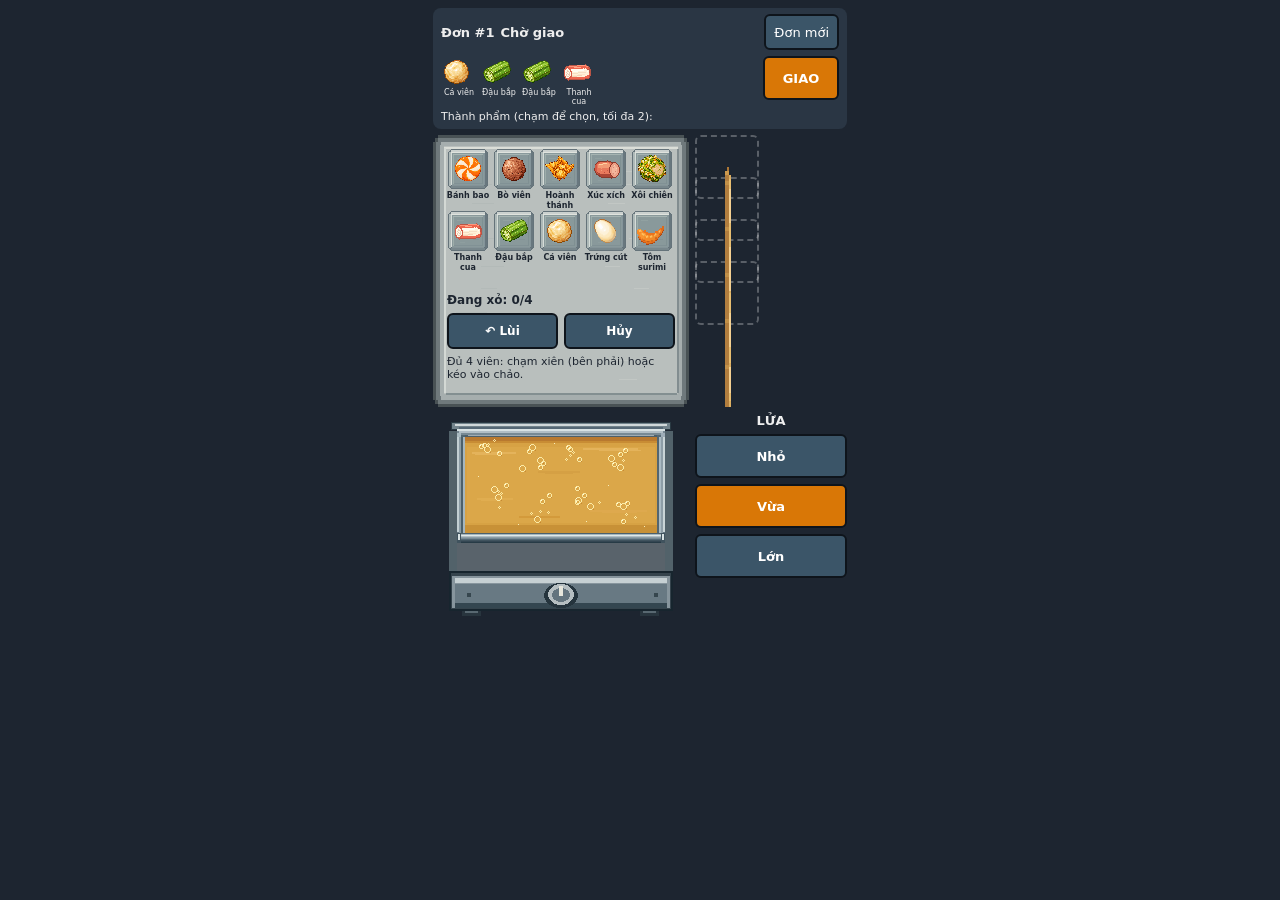
<file: pho-vien-chien/index.html>
<!doctype html><html lang="vi"><head><meta charset="utf-8">
<meta name="viewport" content="width=device-width,initial-scale=1,viewport-fit=cover,user-scalable=no">
<title>Phố Viên Chiên - Prototype</title><link rel="stylesheet" href="css/style.css"></head>
<body><div id="app"></div><div id="toast"></div>
<script src="js/data.js"></script><script src="js/game.js"></script><script src="js/main.js"></script></body></html>
</file>
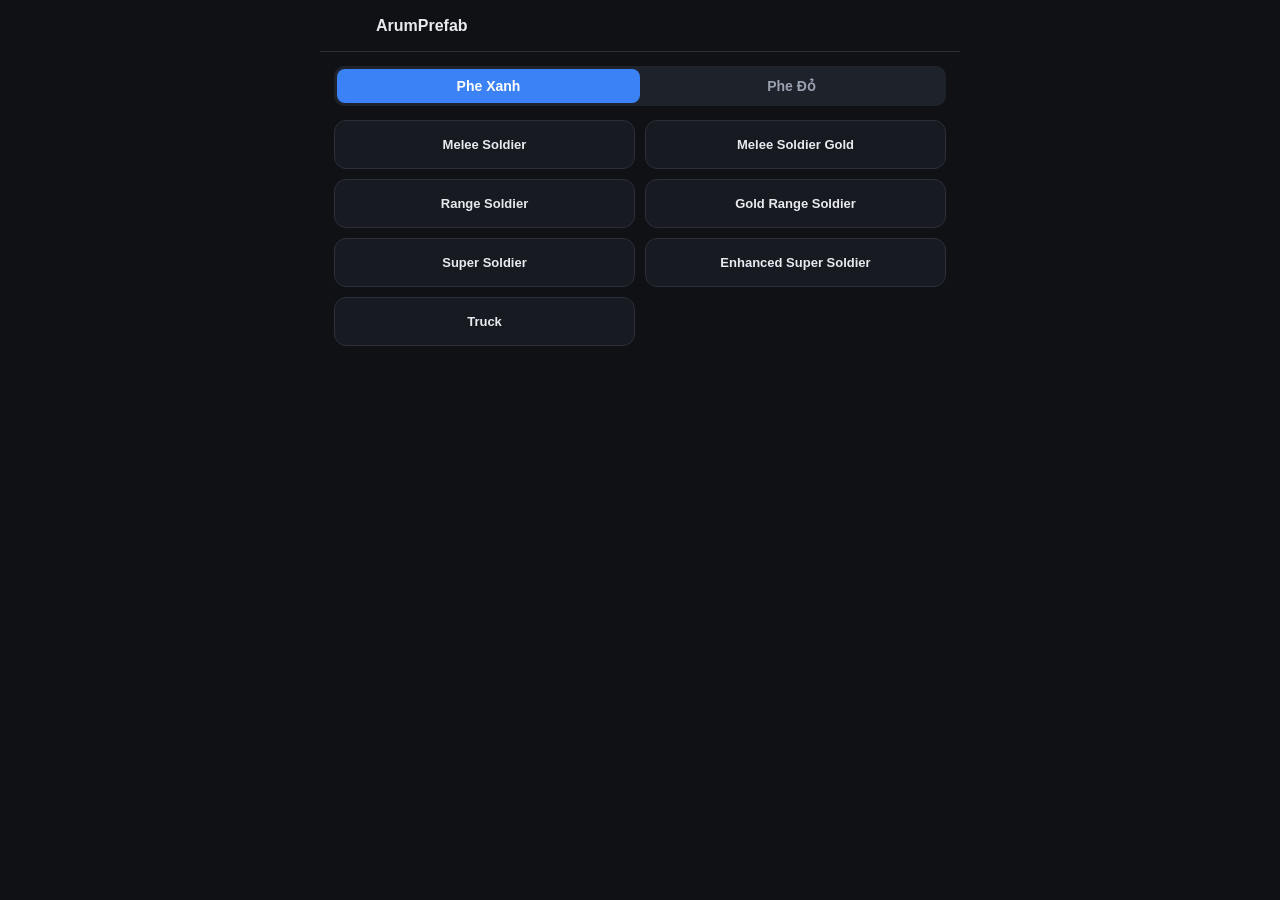
<file: site/index.html>
<!DOCTYPE html>
<html lang="vi">
<head>
<meta charset="UTF-8">
<meta name="viewport" content="width=device-width, initial-scale=1.0">
<title>ArumPrefab — Ghép skin Soldier</title>
<style>
  :root{
    --bg:#0f1115; --card:#171a21; --card2:#1e222b; --line:#2a2f3a;
    --text:#e8eaf0; --sub:#9aa2b1; --accent:#6ea8fe; --accent2:#3b82f6;
    --ok:#2ecc71; --warn:#f5a623; --err:#ff5d5d; --blue:#3b82f6; --red:#e0503a;
  }
  *{box-sizing:border-box;}
  body{margin:0;background:var(--bg);color:var(--text);font-family:-apple-system,BlinkMacSystemFont,"Segoe UI",Roboto,sans-serif;}
  .screen{display:none;padding:14px;max-width:640px;margin:0 auto;}
  .screen.active{display:block;}
  .topbar{position:sticky;top:0;background:var(--bg);z-index:10;padding:12px 14px;border-bottom:1px solid var(--line);display:flex;align-items:center;gap:10px;max-width:640px;margin:0 auto;}
  .topbar h1{font-size:16px;margin:0;flex:1;}
  .backbtn{background:none;border:none;color:var(--accent);font-size:20px;cursor:pointer;padding:2px 6px;}
  .toggle{display:flex;background:var(--card2);border-radius:10px;padding:3px;margin-bottom:14px;}
  .toggle button{flex:1;background:none;border:none;color:var(--sub);padding:9px;border-radius:8px;font-size:14px;font-weight:600;cursor:pointer;}
  .toggle button.active.blue{background:var(--blue);color:#fff;}
  .toggle button.active.red{background:var(--red);color:#fff;}
  .grid{display:grid;grid-template-columns:1fr 1fr;gap:10px;}
  .targetcard{background:var(--card);border:1px solid var(--line);border-radius:12px;padding:16px 10px;text-align:center;cursor:pointer;font-size:13px;font-weight:600;}
  .targetcard:active{background:var(--card2);}
  .searchbox{width:100%;background:var(--card2);border:1px solid var(--line);border-radius:10px;padding:10px 12px;color:var(--text);font-size:14px;margin-bottom:10px;}
  .chiprow{display:flex;gap:6px;overflow-x:auto;padding-bottom:10px;margin-bottom:6px;-webkit-overflow-scrolling:touch;}
  .chiprow::-webkit-scrollbar{display:none;}
  .chip{flex:none;background:var(--card2);border:1px solid var(--line);border-radius:20px;padding:7px 14px;font-size:13px;color:var(--sub);cursor:pointer;white-space:nowrap;}
  .chip.active{background:var(--accent2);border-color:var(--accent2);color:#fff;}
  .sourcelist{display:flex;flex-direction:column;gap:6px;}
  .sourceitem{display:flex;align-items:center;gap:10px;background:var(--card);border:1px solid var(--line);border-radius:10px;padding:11px 12px;cursor:pointer;}
  .sourceitem:active{background:var(--card2);}
  .sourceitem .av{width:34px;height:34px;border-radius:8px;background:var(--card2);display:flex;align-items:center;justify-content:center;font-size:15px;flex:none;}
  .sourceitem .info{flex:1;min-width:0;}
  .sourceitem .name{font-size:14px;font-weight:600;}
  .sourceitem .role{font-size:11px;color:var(--sub);}
  .empty{color:var(--sub);text-align:center;padding:30px 10px;font-size:13px;}
  .skinlist{display:flex;flex-direction:column;gap:6px;}
  .skinbtn{display:flex;align-items:center;gap:8px;background:var(--card2);border:1px solid var(--line);border-radius:8px;padding:11px 12px;text-align:left;color:var(--text);cursor:pointer;font-size:13px;width:100%;}
  .skinbtn:active{border-color:var(--accent);}
  .card{background:var(--card);border:1px solid var(--line);border-radius:12px;padding:14px;margin-bottom:14px;}
  .card h2{font-size:14px;margin:0 0 10px;color:var(--accent);}
  .btn{background:var(--accent2);border:none;color:#fff;border-radius:8px;padding:12px 16px;font-size:15px;cursor:pointer;width:100%;font-weight:600;}
  .btn:disabled{background:#333844;color:#777;cursor:not-allowed;}
  .btn.secondary{background:var(--card2);border:1px solid var(--line);color:var(--text);font-weight:400;}
  .log{background:#0b0d11;border:1px solid var(--line);border-radius:8px;padding:10px;font-family:ui-monospace,Menlo,monospace;font-size:12px;max-height:260px;overflow-y:auto;white-space:pre-wrap;}
  .log .ok{color:var(--ok);} .log .ins{color:var(--accent);} .log .skip{color:var(--warn);} .log .err{color:var(--err);}
  .toast{position:fixed;left:50%;bottom:20px;transform:translateX(-50%);background:#20242e;border:1px solid var(--line);padding:10px 16px;border-radius:8px;font-size:13px;box-shadow:0 6px 20px rgba(0,0,0,.4);opacity:0;pointer-events:none;transition:.2s;z-index:50;max-width:90vw;}
  .toast.show{opacity:1;}
  .toast.err{border-color:var(--err);color:#ffb3b3;}
  .spinner{display:inline-block;width:14px;height:14px;border:2px solid #ffffff55;border-top-color:#fff;border-radius:50%;animation:spin .7s linear infinite;margin-right:8px;vertical-align:-2px;}
  @keyframes spin{to{transform:rotate(360deg);}}
  .subhead{color:var(--sub);font-size:12px;margin:-6px 0 14px;}
</style>
</head>
<body>

<div class="topbar" id="topbar">
  <button class="backbtn" id="backBtn" style="visibility:hidden;">←</button>
  <h1 id="topTitle">ArumPrefab</h1>
</div>

<!-- Screen 1: chọn file đích -->
<div class="screen active" id="screen-targets">
  <div class="toggle">
    <button class="blue active" id="toggleBlue">Phe Xanh</button>
    <button class="red" id="toggleRed">Phe Đỏ</button>
  </div>
  <div class="grid" id="targetGrid"></div>
</div>

<!-- Screen 2: chọn nguồn -->
<div class="screen" id="screen-sources">
  <input class="searchbox" id="sourceSearch" placeholder="Tìm tướng...">
  <div class="chiprow" id="roleChips"></div>
  <div class="sourcelist" id="sourceList"></div>
</div>

<!-- Screen 3: chọn skin -->
<div class="screen" id="screen-skins">
  <div class="subhead" id="skinSubhead"></div>
  <div class="skinlist" id="skinList"></div>
</div>

<!-- Screen 4: xác nhận & áp dụng -->
<div class="screen" id="screen-apply">
  <div class="card">
    <h2>Xác nhận ghép skin</h2>
    <div class="subhead" id="applySummary"></div>
    <button class="btn" id="applyBtn">Ghép &amp; tạo file pkg mới</button>
  </div>
  <div class="card" id="logCard" style="display:none;">
    <h2>Kết quả</h2>
    <div id="logBox"></div>
    <button class="btn secondary" id="downloadBtn" style="display:none;margin-top:10px;">⬇ Tải Prefab_Soldier.pkg.bytes</button>
  </div>
</div>

<div id="toast" class="toast"></div>

<script src="assets/js/jszip.min.js"></script>
<script src="assets/js/zstd-codec.bundle.js"></script>
<script src="assets/js/engine.js"></script>
<script src="assets/js/pkgio.js"></script>
<script>
'use strict';
const ROLES = ['Đấu sĩ','Đỡ đòn','Pháp sư','Sát thủ','Trợ thủ','Xạ thủ'];

const state = {
  team: 'blue',
  targetIndex: null,      // dữ liệu index/Prefab_Soldier.pkg.json
  selectedTarget: null,   // {team,folder,entryPath,label}
  sources: [],            // danh sách index nguồn đã fetch { baseName, pkgFile, entryPath, label, role, skins }
  roleFilter: 'All',
  searchText: '',
  selectedSource: null,
  selectedSkin: null,     // {type:'default'} | {type:'skin', index}
  resultBlob: null,
};

function $(sel){ return document.querySelector(sel); }
function $$(sel){ return Array.from(document.querySelectorAll(sel)); }
function escapeHtml(s){ return String(s).replace(/[&<>"']/g, c=>({'&':'&amp;','<':'&lt;','>':'&gt;','"':'&quot;',"'":'&#39;'}[c])); }

function toast(msg, isErr){
  const t = $('#toast');
  t.textContent = msg;
  t.className = 'toast show' + (isErr?' err':'');
  clearTimeout(toast._t);
  toast._t = setTimeout(()=> t.className='toast', isErr?4500:2200);
}

/* ---------------- điều hướng màn hình ---------------- */
const SCREENS = ['targets','sources','skins','apply'];
const nav = []; // stack lịch sử để nút back hoạt động
function showScreen(name, title){
  SCREENS.forEach(s => $('#screen-'+s).classList.toggle('active', s===name));
  $('#topTitle').textContent = title || 'ArumPrefab';
  $('#backBtn').style.visibility = nav.length ? 'visible' : 'hidden';
}
function goTo(name, title){
  nav.push({name: currentScreen, title: currentTitle});
  currentScreen = name; currentTitle = title;
  showScreen(name, title);
}
function goBack(){
  if(!nav.length) return;
  const prev = nav.pop();
  currentScreen = prev.name; currentTitle = prev.title;
  showScreen(currentScreen, currentTitle);
}
let currentScreen = 'targets', currentTitle = 'ArumPrefab';
$('#backBtn').addEventListener('click', goBack);

/* ---------------- Screen 1: chọn file đích ---------------- */
async function loadTargetIndex(){
  const resp = await fetch('index/Prefab_Soldier.pkg.json');
  if(!resp.ok) throw new Error('Không tải được index/Prefab_Soldier.pkg.json');
  state.targetIndex = await resp.json();
  renderTargetGrid();
}
function renderTargetGrid(){
  const list = state.targetIndex.targets.filter(t=>t.team===state.team);
  $('#targetGrid').innerHTML = list.map((t,i)=>
    `<div class="targetcard" data-i="${i}">${escapeHtml(t.label)}</div>`).join('');
  $$('.targetcard', $('#targetGrid')).forEach((el,i)=>{
    el.addEventListener('click', ()=>{
      state.selectedTarget = list[i];
      nav.length = 0; // bắt đầu luồng mới từ đây
      goTo('sources', 'Chọn tướng nguồn');
      renderSourceList();
    });
  });
}
$('#toggleBlue').addEventListener('click', ()=>{ state.team='blue'; $('#toggleBlue').classList.add('active'); $('#toggleRed').classList.remove('active'); renderTargetGrid(); });
$('#toggleRed').addEventListener('click', ()=>{ state.team='red'; $('#toggleRed').classList.add('active'); $('#toggleBlue').classList.remove('active'); renderTargetGrid(); });

/* ---------------- Screen 2: chọn nguồn ---------------- */
async function loadAllSources(){
  const resp = await fetch('index/sources.json');
  if(!resp.ok) throw new Error('Không tải được index/sources.json');
  const manifest = await resp.json();
  const results = await Promise.allSettled(manifest.sources.map(async baseName=>{
    const r = await fetch('index/'+baseName+'.json');
    if(!r.ok) throw new Error(baseName+': HTTP '+r.status);
    const data = await r.json();
    data._baseName = baseName;
    return data;
  }));
  const ok = [], failed = [];
  results.forEach((r,i)=>{
    if(r.status==='fulfilled') ok.push(r.value);
    else failed.push(manifest.sources[i]+' — '+r.reason.message);
  });
  state.sources = ok;
  if(failed.length) console.warn('Một số nguồn tải lỗi (bỏ qua):', failed);
}

function renderRoleChips(){
  const chips = ['All'].concat(ROLES);
  $('#roleChips').innerHTML = chips.map(r=>
    `<div class="chip${r===state.roleFilter?' active':''}" data-role="${escapeHtml(r)}">${escapeHtml(r)}</div>`).join('');
  $$('.chip', $('#roleChips')).forEach(el=>{
    el.addEventListener('click', ()=>{
      state.roleFilter = el.dataset.role;
      renderRoleChips();
      renderSourceList();
    });
  });
}

function renderSourceList(){
  renderRoleChips();
  const q = state.searchText.trim().toLowerCase();
  let list = state.sources.filter(s=>{
    if(state.roleFilter!=='All'){
      const role = s.role || 'Chưa phân loại';
      if(role !== state.roleFilter) return false;
    }
    if(q && !s.label.toLowerCase().includes(q)) return false;
    return true;
  });
  list.sort((a,b)=> a.label.localeCompare(b.label));

  if(list.length===0){
    $('#sourceList').innerHTML = `<div class="empty">Không tìm thấy tướng nào phù hợp.</div>`;
    return;
  }
  $('#sourceList').innerHTML = list.map((s,i)=>`
    <div class="sourceitem" data-i="${i}">
      <div class="av">🎭</div>
      <div class="info">
        <div class="name">${escapeHtml(s.label)}</div>
        <div class="role">${escapeHtml(s.role || 'Chưa phân loại')} · ${s.skins.length-1} skin</div>
      </div>
    </div>`).join('');
  $$('.sourceitem', $('#sourceList')).forEach((el,i)=>{
    el.addEventListener('click', ()=>{
      state.selectedSource = list[i];
      goTo('skins', escapeHtml(list[i].label));
      renderSkinList();
    });
  });
}
$('#sourceSearch').addEventListener('input', e=>{ state.searchText = e.target.value; renderSourceList(); });

/* ---------------- Screen 3: chọn skin ---------------- */
function renderSkinList(){
  const src = state.selectedSource;
  $('#skinSubhead').textContent = `Ghép vào "${state.selectedTarget.label}"`;
  $('#skinList').innerHTML = src.skins.map((sk,i)=>`
    <button class="skinbtn" data-i="${i}"><span>🎭</span>${escapeHtml(sk.label)}</button>`).join('');
  $$('.skinbtn', $('#skinList')).forEach((btn,i)=>{
    btn.addEventListener('click', ()=>{
      const sk = src.skins[i];
      state.selectedSkin = sk.type==='default' ? {type:'default'} : {type:'skin', index:sk.index};
      state.resultBlob = null;
      $('#logCard').style.display = 'none';
      $('#downloadBtn').style.display = 'none';
      $('#applySummary').innerHTML =
        `Nguồn: <b>${escapeHtml(src.label)}</b> — ${escapeHtml(sk.label)}<br>Đích: <b>${escapeHtml(state.selectedTarget.label)}</b>`;
      goTo('apply', 'Xác nhận');
    });
  });
}

/* ---------------- Screen 4: áp dụng ---------------- */
async function applyTransplant(){
  const btn = $('#applyBtn');
  btn.disabled = true;
  btn.innerHTML = '<span class="spinner"></span>Đang xử lý...';
  $('#logCard').style.display = 'block';
  $('#logBox').innerHTML = '<div class="log">Đang tải &amp; giải nén dữ liệu...</div>';
  $('#downloadBtn').style.display = 'none';

  try{
    const target = state.selectedTarget;
    const source = state.selectedSource;

    const dictBytes = await PkgIO.fetchDict(state.targetIndex.dictFile);
    const [targetZip, sourceZip] = await Promise.all([
      PkgIO.loadPkgZip(state.targetIndex.pkgFile),
      PkgIO.loadPkgZip(source.pkgFile),
    ]);

    // đọc entry đích hiện tại từ zip đã load
    const targetFileObj = targetZip.file(target.entryPath);
    if(!targetFileObj) throw new Error('Không tìm thấy entry đích "'+target.entryPath+'" trong pkg');
    const targetEntryBytes = new Uint8Array(await targetFileObj.async('uint8array'));
    const targetPlain = await PkgIO.decodeEntry(targetEntryBytes, dictBytes);

    // đọc entry nguồn
    const sourceFileObj = sourceZip.file(source.entryPath);
    if(!sourceFileObj) throw new Error('Không tìm thấy entry nguồn "'+source.entryPath+'" trong '+source.pkgFile);
    const sourceEntryBytes = new Uint8Array(await sourceFileObj.async('uint8array'));
    const sourcePlain = await PkgIO.decodeEntry(sourceEntryBytes, dictBytes);

    AOV.parseTopLevel(targetPlain);
    AOV.parseTopLevel(sourcePlain);

    $('#logBox').innerHTML = '<div class="log">Đang ghép field...</div>';
    const {bytes: newPlain, ops} = Transplant.applySkinToTarget(targetPlain, sourcePlain, state.selectedSkin);

    // validate lại trước khi cho tải
    AOV.parseTopLevel(newPlain);
    (function deepValidate(b, start, end){
      const recs = AOV.walkRecords(b, start, end);
      for(const r of recs){
        const inner = AOV.getContainerRecords(b, r.contentStart, r.contentEnd);
        if(inner) deepValidate(b, inner.outerLenPos+8, r.contentEnd);
      }
    })(newPlain, AOV.getRootContainer(newPlain).outerLenPos+8, newPlain.length);

    $('#logBox').innerHTML = '<div class="log">Đang nén lại &amp; đóng gói pkg...</div>';
    await PkgIO.writeEntryPlain(targetZip, target.entryPath, newPlain, dictBytes, 19);
    const blob = await PkgIO.exportPkgBlob(targetZip);
    state.resultBlob = blob;

    const lines = ops.map(o=>{
      const cls = o.action==='overwrite'?'ok':o.action==='insert'?'ins':'skip';
      const tag = o.action==='overwrite'?'GHI ĐÈ':o.action==='insert'?'CHÈN MỚI':'BỎ QUA';
      return `<span class="${cls}">[${tag}]</span> ${escapeHtml(o.name)}`;
    });
    $('#logBox').innerHTML = `<div class="log">${lines.join('\n')}\n\n<b>Kích thước actorinfo: ${targetPlain.length} → ${newPlain.length} byte</b>\nĐã validate lại toàn bộ cấu trúc — OK.\nĐã nén lại &amp; đóng gói vào pkg — sẵn sàng tải.</div>`;
    $('#downloadBtn').style.display = 'block';
    toast('Ghép thành công!');
  }catch(err){
    $('#logBox').innerHTML = `<div class="log"><span class="err">LỖI: ${escapeHtml(err.message)}</span></div>`;
    toast('Lỗi: '+err.message, true);
    console.error(err);
  }finally{
    btn.disabled = false;
    btn.textContent = 'Ghép & tạo file pkg mới';
  }
}
$('#applyBtn').addEventListener('click', applyTransplant);
$('#downloadBtn').addEventListener('click', ()=>{
  if(!state.resultBlob) return;
  const url = URL.createObjectURL(state.resultBlob);
  const a = document.createElement('a');
  a.href = url; a.download = 'Prefab_Soldier.pkg.bytes';
  document.body.appendChild(a); a.click(); a.remove();
  URL.revokeObjectURL(url);
});

/* ---------------- khởi động ---------------- */
(async () => {
  try{
    await loadTargetIndex();
    await loadAllSources();
  }catch(err){
    toast('Lỗi tải dữ liệu: '+err.message, true);
    console.error(err);
  }
})();
</script>
</body>
</html>
</file>
<file: pho-vien-chien/css/style.css>
*{box-sizing:border-box;-webkit-tap-highlight-color:transparent;user-select:none;-webkit-user-select:none}
body{margin:0;background:#1d2530;color:#eee;font:13px system-ui,sans-serif;display:flex;justify-content:center}
#app{width:100%;max-width:430px;padding:8px 8px 24px}
img,canvas{image-rendering:pixelated;display:block}
button{font:inherit;color:#fff;background:#3b5568;border:2px solid #0e141b;border-radius:6px;min-height:36px;padding:0 8px}
button:active{filter:brightness(1.3)}button:disabled{opacity:.4}
.card{background:#2a3644;border-radius:8px;padding:6px 8px;margin-bottom:6px}
.hd{display:flex;align-items:center;gap:6px;justify-content:space-between}
#status{flex:1;font-weight:700}.ok{color:#6ee7a0}.bad{color:#ff7b72}
.row{display:flex;gap:6px;align-items:flex-start;margin-bottom:6px}
.need{display:flex;gap:4px}.need div{width:36px;text-align:center;font-size:8px}
#give{min-width:76px;min-height:44px;background:#d97706;font-weight:700;margin-left:auto}
.done{display:flex;align-items:center;gap:4px;margin-top:4px;min-height:36px;padding:2px;border-radius:6px;border:2px solid transparent}
.done.sel{border-color:#fbbf24}.done button{min-height:32px;width:32px;padding:0}
.counter{position:relative;width:256px;height:272px;background:url(../assets/prep/prep_counter.png);image-rendering:pixelated;flex:none}
.trays{position:absolute;left:12px;top:14px;display:grid;grid-template-columns:repeat(5,46px);row-gap:4px}
.tray{position:relative;width:46px;height:58px;padding:0;border:0;background:none;min-height:0;color:#1d2530;font-size:8px;font-weight:700;text-align:center}
.tray .t{position:absolute;left:3px;top:0;width:40px;height:40px}.tray .f{position:absolute;left:7px;top:4px}
.tray span{position:absolute;left:0;right:0;top:42px;line-height:10px}
.ctl{position:absolute;left:14px;right:14px;top:158px;color:#1d2530;font-size:12px;font-weight:700}
.ctl .b{display:flex;gap:6px;margin:6px 0}.ctl button{flex:1}
.side{position:relative;width:64px;height:272px;flex:none;touch-action:none}
.ph{position:absolute;left:0;width:64px;height:64px;border:2px dashed #ffffff44;border-radius:6px}
.side canvas{position:absolute;left:0;top:0}
.stove{position:relative;width:256px;height:208px;flex:none}
.stove>*{position:absolute}.stove img{left:0;top:0}.sk{width:32px;height:136px;pointer-events:none}
.zone{top:24px;width:40px;height:146px;touch-action:none;border-radius:6px}
.zone.hov{background:#6ee7a044;outline:2px dashed #6ee7a0}
.zone.cooked{outline:2px solid #6ee7a0}.zone.burnt{outline:2px solid #ff4d4d}
.bar{top:163px;width:32px;height:6px;background:linear-gradient(90deg,#222 60%,#1f4d2f 60%);border:1px solid #000}
.bar i{display:block;height:100%;background:#f59e0b}.bar.cooked i{background:#4ade80}.bar.burnt i{background:#ef4444}
.heat{display:flex;flex-direction:column;gap:6px;flex:1}.heat button{min-height:44px;font-weight:700}.heat .on{background:#d97706}
#ghost{position:fixed;z-index:99;pointer-events:none;width:32px;height:136px;filter:drop-shadow(0 4px 4px #0008)}
#toast{position:fixed;top:10px;left:50%;transform:translateX(-50%);background:#111c;padding:8px 14px;border-radius:8px;font-weight:700;opacity:0;transition:opacity .2s;pointer-events:none;z-index:100;text-align:center}
#toast.show{opacity:1}
</file>
